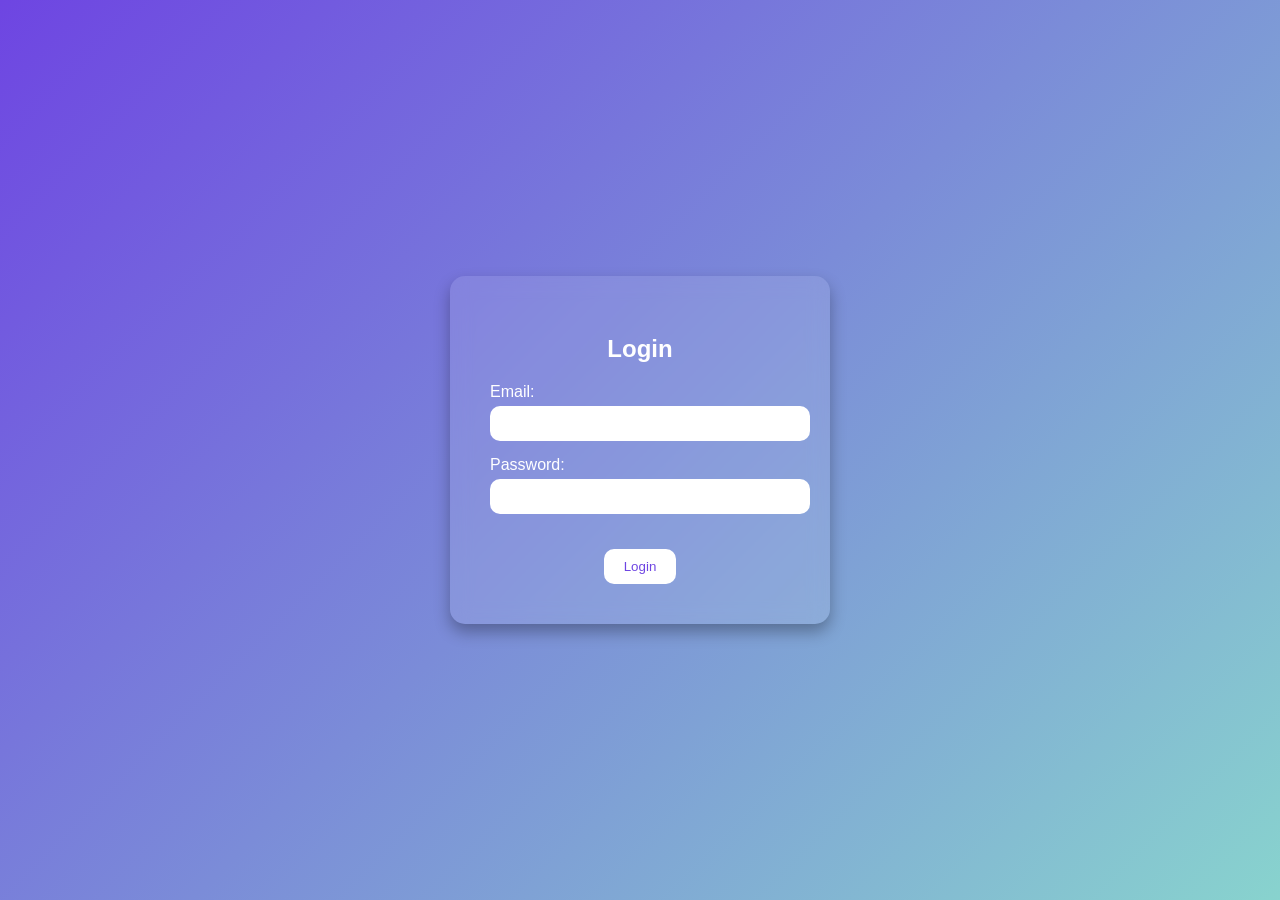
<file: std_man/login/index.html>
<!DOCTYPE html>
<html lang="en">

<head>
    <meta charset="UTF-8">
    <meta name="viewport" content="width=device-width, initial-scale=1.0">
    <title>Student Management System</title>
    <link rel="stylesheet" href="https://cdnjs.cloudflare.com/ajax/libs/font-awesome/6.4.0/css/all.min.css">
    <link rel="stylesheet" href="style.css">
</head>

<body>
    <div class="login-container">
        <h2>Login</h2>
        <form action="login.php" method="post">
            <div class="input-group">
                <label for="email">Email:</label>
                <input type="email" id="email" name="email" required>
            </div>
            <div class="input-group">
                <label for="password">Password:</label>
                <input type="password" id="password" name="password" required>
            </div>
            <button type="submit" class="btn">Login</button>
            
        </form>
    </div>
</body>

</html>
</file>
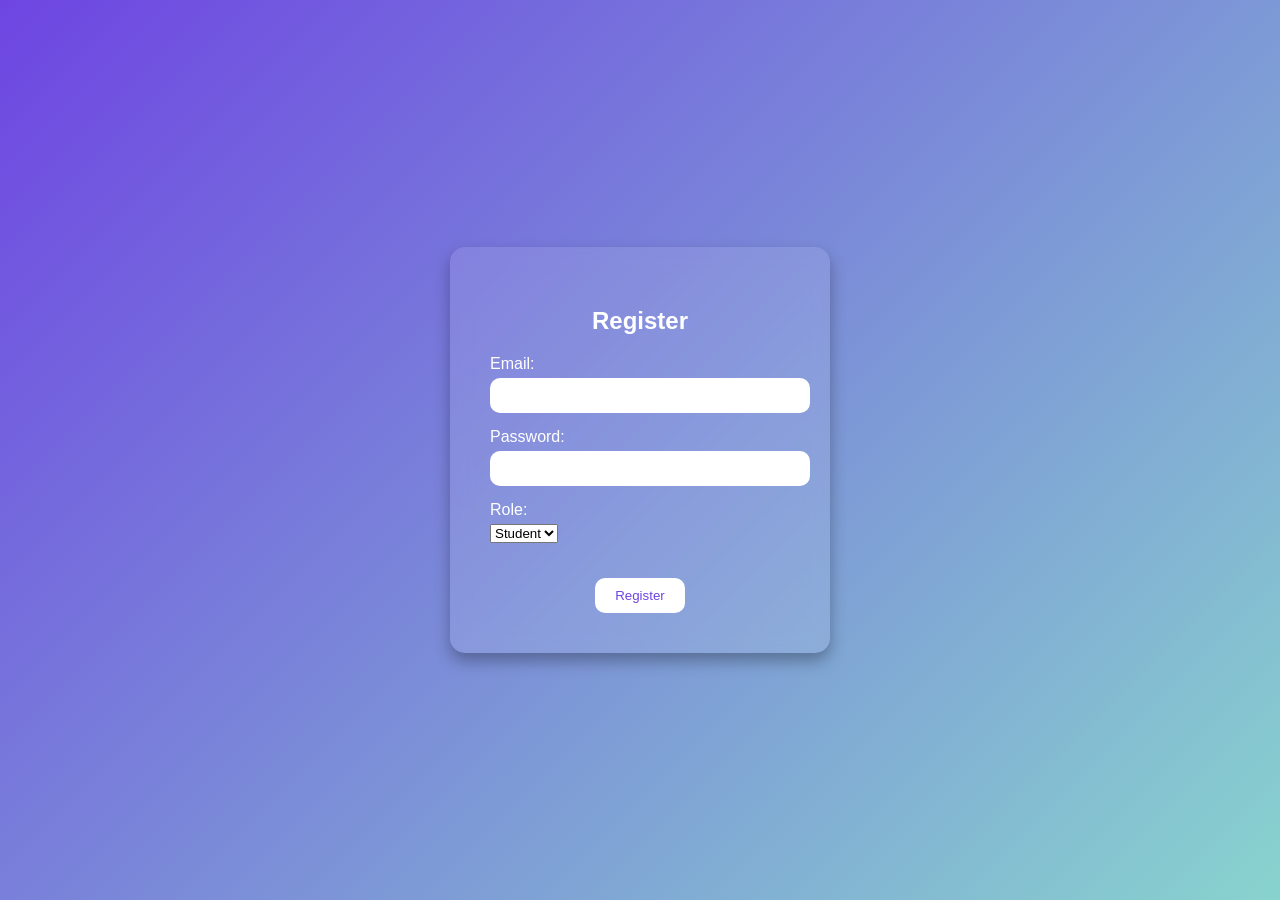
<file: std_man/login/register.html>
<!DOCTYPE html>
<html lang="en">

<head>
    <meta charset="UTF-8">
    <meta name="viewport" content="width=device-width, initial-scale=1.0">
    <title>User Registration</title>
    <link rel="stylesheet" href="style.css">
</head>

<body>
    <div class="login-container">
        <h2>Register</h2>
        <form action="register.php" method="post">
            <div class="input-group">
                <label for="email">Email:</label>
                <input type="email" id="email" name="email" required>
            </div>
            <div class="input-group">
                <label for="password">Password:</label>
                <input type="password" id="password" name="password" required>
            </div>
            <div class="input-group">
                <label for="role">Role:</label>
                <select id="role" name="role" required>
                    <option value="student">Student</option>
                    <option value="staff">Staff</option>
                </select>
            </div>
            <button type="submit" class="btn">Register</button>
        </form>
    </div>
</body>

</html>
</file>
<file: std_man/login/style.css>
body {
    margin: 0;
    padding: 0;
    font-family: 'Poppins', sans-serif;
    background: linear-gradient(135deg, #6e45e2, #88d3ce);
    display: flex;
    justify-content: center;
    align-items: center;
    height: 100vh;
    color: #fff;
}

.login-container {
    background: rgba(255, 255, 255, 0.1);
    backdrop-filter: blur(10px);
    border-radius: 15px;
    padding: 40px;
    box-shadow: 0 8px 16px rgba(0, 0, 0, 0.3);
    text-align: center;
    width: 300px;
}

.login-container h2 {
    margin-bottom: 20px;
    color: #fff;
}

.input-group {
    margin: 15px 0;
    text-align: left;
}

.input-group label {
    display: block;
    margin-bottom: 5px;
}

.input-group input {
    width: 100%;
    padding: 10px;
    border: none;
    border-radius: 10px;
    outline: none;
}

.btn {
    margin-top: 20px;
    padding: 10px 20px;
    border: none;
    border-radius: 10px;
    background-color: #fff;
    color: #6e45e2;
    cursor: pointer;
    transition: background 0.3s;
}

.btn:hover {
    background-color: #88d3ce;
    color: #fff;
}

.link {
    margin-top: 15px;
    font-size: 0.9em;
}

.link a {
    color: #fff;
    text-decoration: none;
}
</file>
